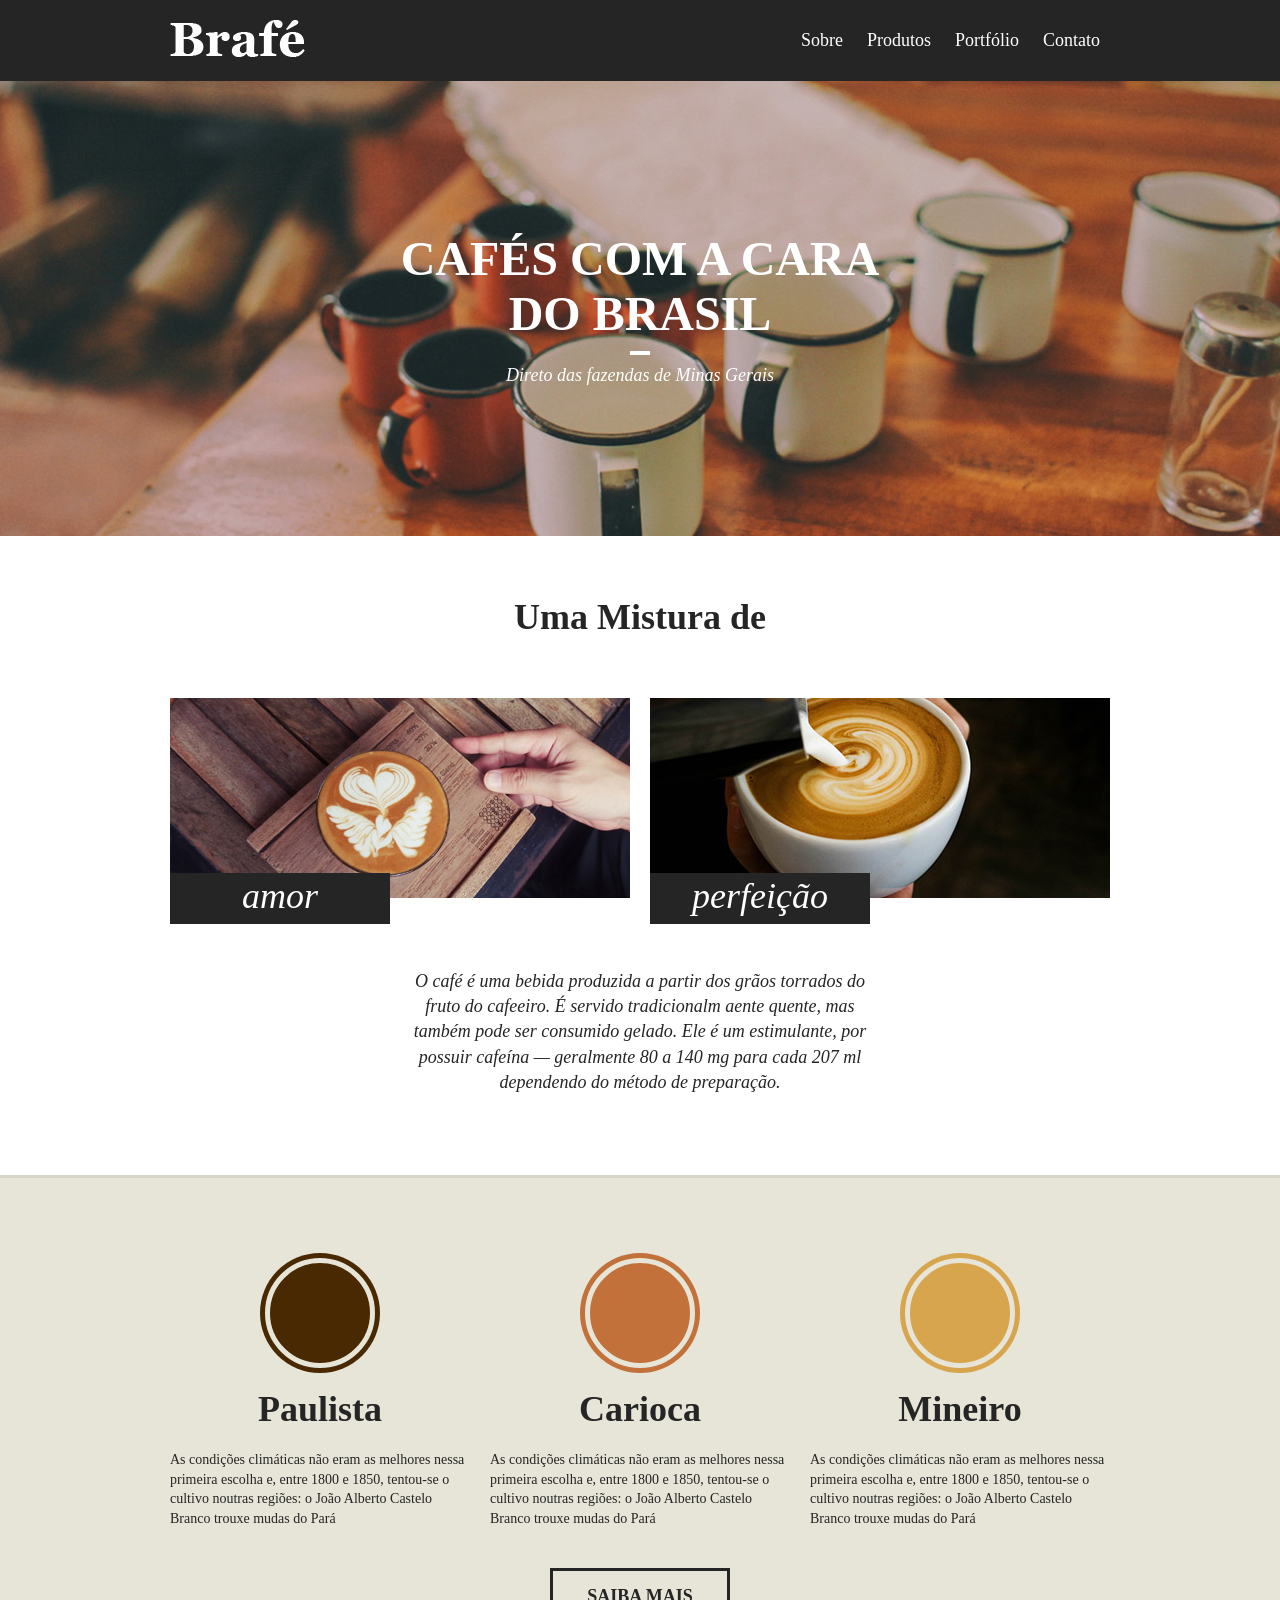
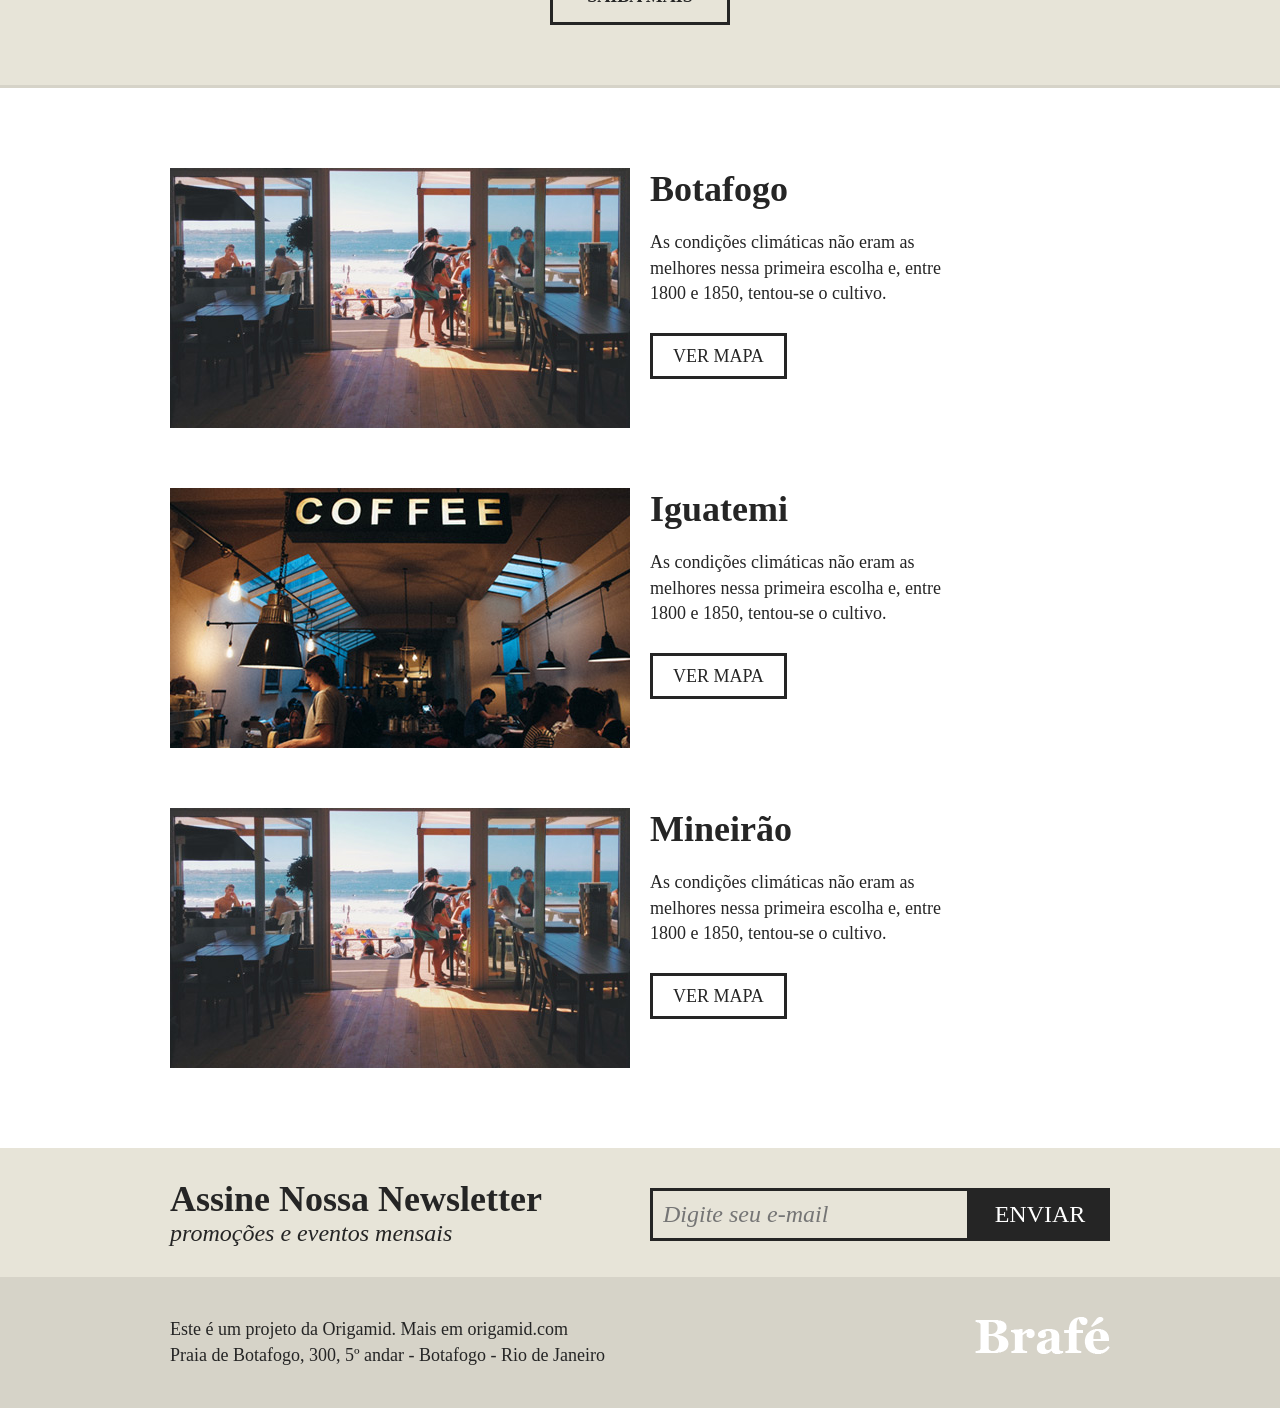
<file: Projeto - Brafé/index.html>
<!DOCTYPE html>
<html>
  <head>
    <title>Brafé 1</title>
    <meta charset="utf-8" />
    <meta
      name="viewport"
      content="width=device-width, initial-scale=1, shrink-to-fit=no" />
    <link rel="stylesheet" type="text/css" href="css/style.css" />
  </head>
  <body>
    <header class="menu">
      <div class="menu-container">
        <a class="menu-logo" href="#"
          ><img src="img/brafe.png" alt="Brafé"
        /></a>
        <nav class="menu-nav">
          <ul>
            <li><a href="#">Sobre</a></li>
            <li><a href="#">Produtos</a></li>
            <li><a href="#">Portfólio</a></li>
            <li><a href="#">Contato</a></li>
          </ul>
        </nav>
      </div>
    </header>

    <main class="intro">
      <h1>Cafés com a cara<br />do Brasil</h1>
      <p>Direto das fazendas de Minas Gerais</p>
    </main>

    <section class="sobre">
      <h2>Uma Mistura de</h2>
      <div class="sobre-container">
        <div class="sobre-item">
          <img src="img/cafe-1.jpg" />
          <h3>amor</h3>
        </div>
        <div class="sobre-item">
          <img src="img/cafe-2.jpg" />
          <h3>perfeição</h3>
        </div>
      </div>
      <p>
        O café é uma bebida produzida a partir dos grãos torrados do fruto do
        cafeeiro. É servido tradicionalm aente quente, mas também pode ser
        consumido gelado. Ele é um estimulante, por possuir cafeína — geralmente
        80 a 140 mg para cada 207 ml dependendo do método de preparação.
      </p>
    </section>

    <section class="produtos">
      <div class="produtos-container">
        <div class="produtos-item">
          <h2 class="produtos-paulista">Paulista</h2>
          <p>
            As condições climáticas não eram as melhores nessa primeira escolha
            e, entre 1800 e 1850, tentou-se o cultivo noutras regiões: o João
            Alberto Castelo Branco trouxe mudas do Pará
          </p>
        </div>
        <div class="produtos-item">
          <h2 class="produtos-carioca">Carioca</h2>
          <p>
            As condições climáticas não eram as melhores nessa primeira escolha
            e, entre 1800 e 1850, tentou-se o cultivo noutras regiões: o João
            Alberto Castelo Branco trouxe mudas do Pará
          </p>
        </div>
        <div class="produtos-item">
          <h2 class="produtos-mineiro">Mineiro</h2>
          <p>
            As condições climáticas não eram as melhores nessa primeira escolha
            e, entre 1800 e 1850, tentou-se o cultivo noutras regiões: o João
            Alberto Castelo Branco trouxe mudas do Pará
          </p>
        </div>
      </div>
      <a class="produtos-btn" href="#">Saiba Mais</a>
    </section>

    <section class="locais">
      <div class="locais-item">
        <img src="img/botafogo.jpg" alt="Brafé unidade Botafogo" />
        <div>
          <h2>Botafogo</h2>
          <p>
            As condições climáticas não eram as melhores nessa primeira escolha
            e, entre 1800 e 1850, tentou-se o cultivo.
          </p>
          <a href="#">Ver Mapa</a>
        </div>
      </div>

      <div class="locais-item">
        <img src="img/iguatemi.jpg" alt="Brafé unidade Iguatemi" />
        <div>
          <h2>Iguatemi</h2>
          <p>
            As condições climáticas não eram as melhores nessa primeira escolha
            e, entre 1800 e 1850, tentou-se o cultivo.
          </p>
          <a href="#">Ver Mapa</a>
        </div>
      </div>

      <div class="locais-item">
        <img src="img/botafogo.jpg" alt="Brafé unidade Mineirão" />
        <div>
          <h2>Mineirão</h2>
          <p>
            As condições climáticas não eram as melhores nessa primeira escolha
            e, entre 1800 e 1850, tentou-se o cultivo.
          </p>
          <a href="#">Ver Mapa</a>
        </div>
      </div>
    </section>

    <section class="assine">
      <div class="assine-container">
        <div class="assine-info">
          <h2>Assine Nossa Newsletter</h2>
          <p>promoções e eventos mensais</p>
        </div>
        <form>
          <label>E-mail</label>
          <input type="text" placeholder="Digite seu e-mail" />
          <button type="submit">Enviar</button>
        </form>
      </div>
    </section>

    <footer class="footer">
      <div class="footer-container">
        <p>
          Este é um projeto da Origamid. Mais em origamid.com<br />Praia de
          Botafogo, 300, 5º andar - Botafogo - Rio de Janeiro
        </p>
        <img src="img/brafe.png" alt="Brafé" />
      </div>
    </footer>
  </body>
</html>
</file>
<file: Projeto - Brafé/css/style.css>
/* Reset */

body, h1, h2, h3, p, ul {
	padding: 0px;
	margin: 0px;
}

body {
	font-family: Georgia, serif;
	color: #252525;
}

* {
	box-sizing: border-box;
}

/* Menu */

.menu {
	background: #252525;
	padding: 20px 0;
}

.menu-container {
	max-width: 960px;
	margin: 0 auto;
}

.menu-container::after, .menu-container::before {
	content: '';
	display: table;
	clear: both;
}

a.menu-logo {
	display: block;
	float: left;
	margin-left: 10px;
}

.menu-nav {
	float: right;
	margin-right: 10px;
}

.menu-nav li {
	display: inline-block;
}

.menu-nav a {
	display: block;
	padding: 10px;
	text-decoration: none;
	color: #fff;
	font-size: 1.125em;
}

@media (max-width: 739px) {
	.menu {
		text-align: center;
	}
	a.menu-logo {
		float: none;
		margin: 0 auto;
	}
	.menu-nav {
		float: none;
		clear: both;
	}
}

/* Intro */

.intro {
	background: url('../img/bg-intro.jpg') no-repeat center center;
	background-size: cover;
	padding: 150px 0;
	text-align: center;
	color: #fff;
}

.intro h1 {
	text-transform: uppercase;
	font-size: 3em;
}

.intro h1::after {
	content: '';
	display: block;
	width: 20px;
	height: 4px;
	background: #fff;
	margin: 10px auto;
}

.intro p {
	font-style: italic;
	font-size: 1.125em;
}

@media (max-width: 739px) {
	.intro {
		padding: 60px 0;
	}
}

/* Sobre */

.sobre {
	padding: 60px 0;
}

.sobre-container {
	max-width: 960px;
	margin: 0 auto;
}

.sobre-container::after, .sobre-container::before {
	content: '';
	display: table;
	clear: both;
}

.sobre h2 {
	text-align: center;
	font-size: 2.25em;
	margin-bottom: 60px;
}

.sobre-item {
	width: 460px;
	float: left;
	margin: 0 10px;
}

.sobre-item img {
	display: block;
	max-width: 100%;
}

.sobre-item h3 {
	font-size: 2.25em;
	line-height: 1em;
	background: #252525;
	width: 220px;
	color: #fff;
	font-style: italic;
	font-weight: normal;
	text-align: center;
	padding: 5px 0 10px 0;
	top: -25px;
	position: relative;
}

.sobre > p {
	font-size: 1.125em;
	line-height: 1.4em;
	font-style: italic;
	text-align: center;
	margin: 20px auto;
	max-width: 460px;
}

@media (min-width: 740px) and (max-width: 980px) {
	.sobre-container {
		max-width: 720px;
	}
	.sobre-item {
		width: 340px;
	}
}

@media (max-width: 739px) {
	.sobre-container {
		max-width: 300px;
	}
	.sobre-item {
		width: 300px;
		margin: 0 auto;
	}
}

/* Produtos */

.produtos {
	background: #e7e4d8;
	padding: 60px 0;
	border-top: 3px solid #d6d3c8;
	border-bottom: 3px solid #d6d3c8;
}

.produtos-container {
	max-width: 960px;
	margin: 0 auto;
}

.produtos-container::before, .produtos-container::after {
	content: '';
	display: table;
	clear: both;
}

.produtos-item {
	width: 300px;
	float: left;
	margin: 0 10px 20px 10px;
}

.produtos-item h2 {
	text-align: center;
	font-size: 2.25em;
	margin-bottom: 20px;
}

.produtos-item h2::before {
	content: '';
	display: block;
	width: 100px;
	height: 100px;
	background: currentColor;
	border-radius: 50%;
	margin: 20px auto;
	border: 5px solid #e7e4d8;
	box-shadow: 0 0 0 5px currentColor;
}

h2.produtos-paulista::before {
	color: #492901;
}

h2.produtos-carioca::before {
	color: #c17139;
}

h2.produtos-mineiro::before {
	color: #d7a54d;
}

.produtos-item p {
	font-size: 0.875em;
	line-height: 1.4em;
}

.produtos-btn {
	width: 180px;
	border: 3px solid #252525;
	color: #252525;
	text-decoration: none;
	display: block;
	margin: 20px auto 0 auto;
	text-align: center;
	font-size: 1.125em;
	font-weight: bold;
	text-transform: uppercase;
	padding: 15px 0;
}

@media (min-width: 740px) and (max-width: 980px) {
	.produtos-container {
		max-width: 720px;
	}
	.produtos-item {
		width: 220px;
	}
}

@media (max-width: 739px) {
	.produtos-container {
		max-width: 300px;
	}
	.produtos-item {
		margin: 0 auto 20px auto;
	}
}

/* Locais */

.locais {
	max-width: 960px;
	margin: 0 auto;
	padding: 20px 0;
}

.locais-item {
	clear: both;
	margin: 60px auto;
}

.locais-item::after, .locais-item::before {
	display: table;
	content: '';
	clear: both;
}

.locais-item img {
	width: 460px;
	display: block;
	float: left;
	margin: 0 10px;
}

.locais-item > div {
	width: 460px;
	float: left;
	margin: 0 10px;
}

.locais-item h2 {
	font-size: 2.25em;
	margin-bottom: 20px;
}

.locais-item p {
	font-size: 1.125em;
	line-height: 1.4em;
	max-width: 320px;
	margin-bottom: 40px;
}

.locais-item a {
	font-size: 1.125em;
	text-transform: uppercase;
	text-decoration: none;
	border: 3px solid;
	color: #252525;
	padding: 10px 20px;
}

@media (min-width: 740px) and (max-width: 980px) {
	.locais {
		max-width: 720px;
	}
	.locais-item > div, .locais-item img {
		width: 340px;
	}
}

@media (max-width: 739px) {

	.locais {
		max-width: 300px;
	}
	.locais-item > div, .locais-item img {
		width: 300px;
		margin: 0px;
	}
}

/* Assine */

.assine {
	background: #e7e4d8;
	padding: 30px 0;
}

.assine-container {
	max-width: 960px;
	margin: 0 auto;
}

.assine-container::after, .assine-container::before {
	content: '';
	display: table;
	clear: both;
}

.assine-info {
	width: 460px;
	margin: 0 10px;
	float: left;
}

.assine-info h2 {
	font-size: 2.25em;
}

.assine-info p {
	font-size: 1.5em;
	font-style: italic;
}

.assine form {
	width: 460px;
	margin: 10px 10px 0 10px;
	float: left;
}

.assine form label {
	display: none;
}

.assine input {
	width: 320px;
	border: 3px solid #252525;
	background: none;
	font-size: 1.5em;
	font-style: italic;
	font-family: Georgia, serif;
	padding: 10px;
	float: left;
}

.assine button {
	background: #252525;
	border: none;
	font-family: Georgia, serif;
	text-transform: uppercase;
	font-size: 1.5em;
	width: 140px;
	padding: 13px 0;
	color: #fff;
	cursor: pointer;
}

@media (min-width: 740px) and (max-width: 980px) {
	.assine-container {
		max-width: 720px;
	}
	.assine-info, .assine form, .assine input {
		width: 340px;
	}
}

@media (max-width: 739px) {
	.assine-container {
		max-width: 300px;
	}
	.assine-info, .assine form, .assine input {
		width: 300px;
		margin: 10px 0 0 0;
	}
}

/*Footer*/

.footer {
	background: #d6d3c8;
	padding: 40px 0;
}

.footer-container {
	max-width: 960px;
	margin: 0 auto;
}

.footer-container::after, .footer-container::before {
	content: '';
	display: table;
	clear: both;
}

.footer p {
	float: left;
	margin: 0 10px;
	font-size: 1.125em;
	line-height: 1.4em;
}

.footer img {
	float: right;
	margin: 0 10px;
	display: block;
}

@media (max-width: 739px) {
	.footer-container {
		max-width: 300px;
	}
	.footer p {
		float: none;
		margin: 0px;
	}
	.footer img {
		float: none;
		margin: 20px 0;
	}
}
</file>
